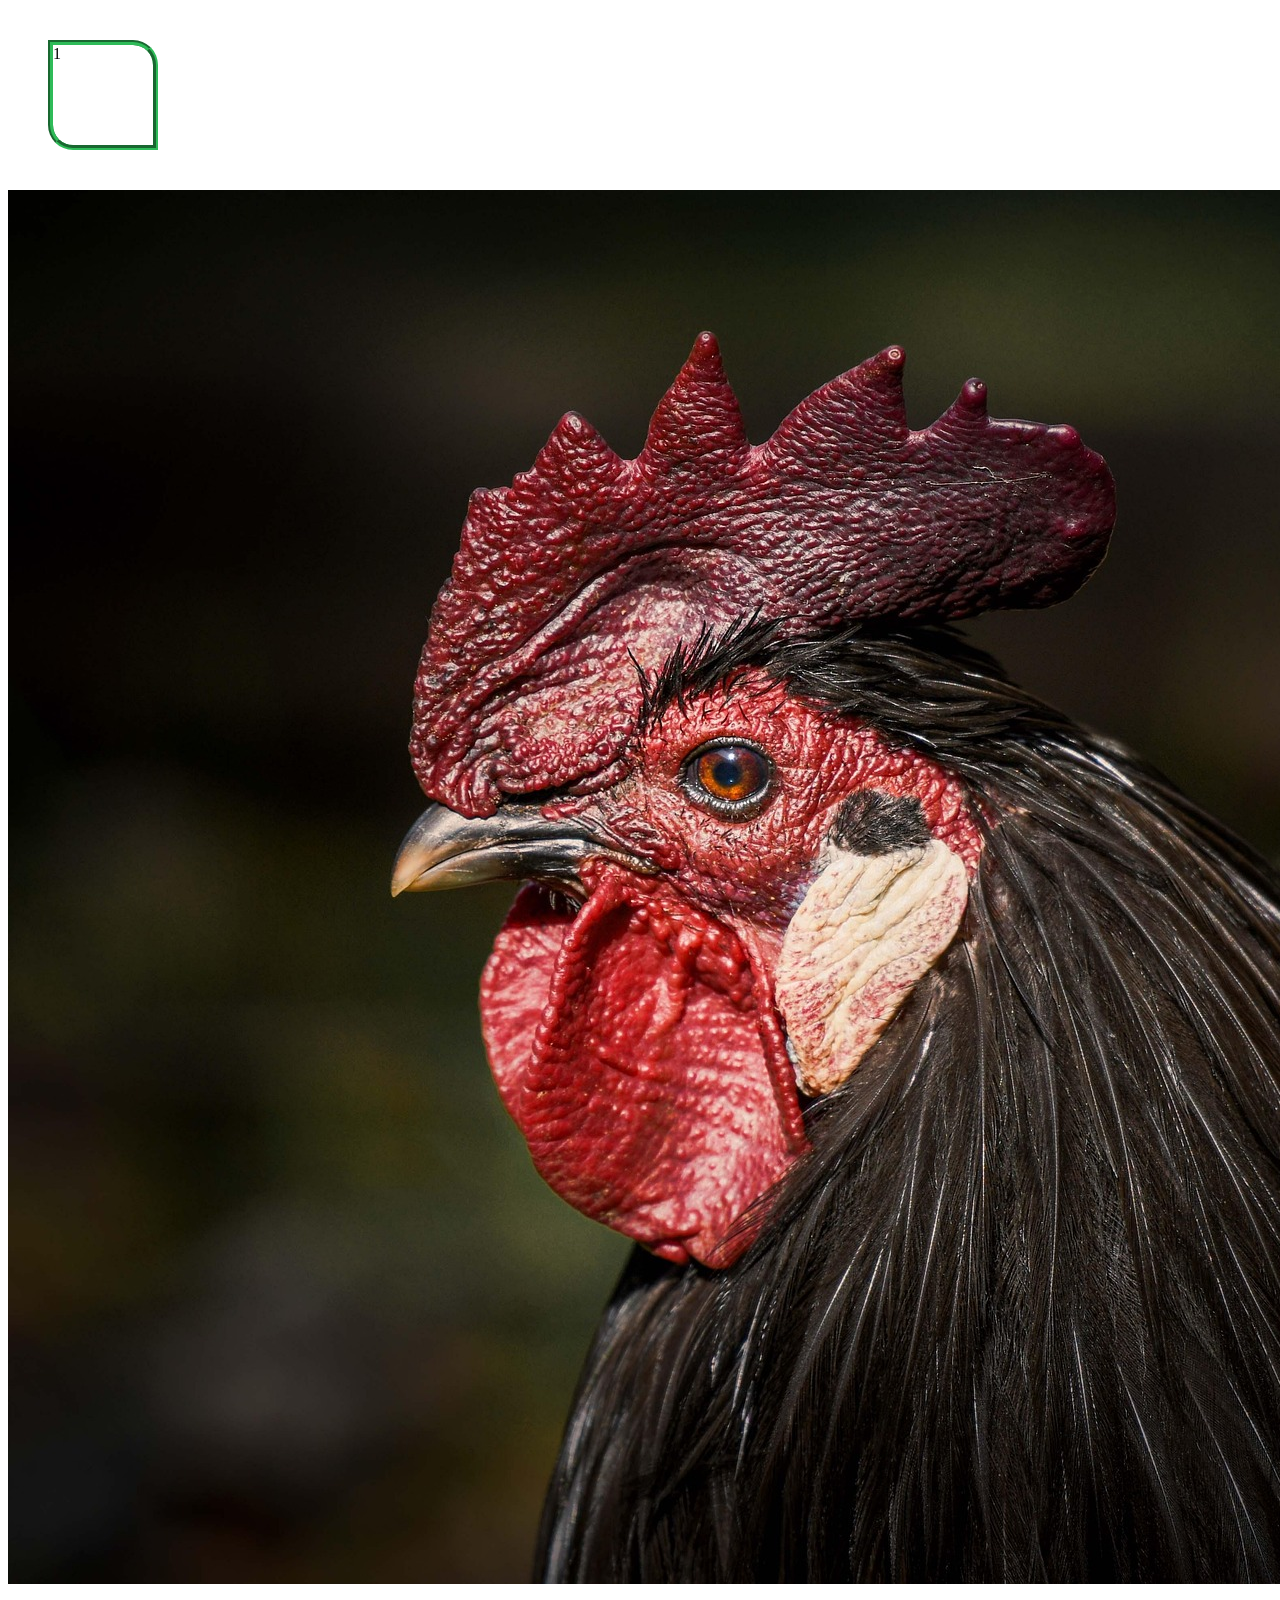
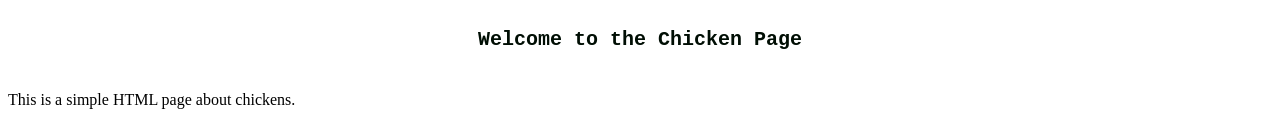
<file: intro-css-1/index.html>
<!DOCTYPE html>
<html lang="en">
<head>
    <meta charset="UTF-8">
    <meta name="viewport" content="width=device-width, initial-scale=1.0">
    <title>Chicken</title>
    <link rel="preconnect" href="https://fonts.googleapis.com">
<link rel="preconnect" href="https://fonts.gstatic.com" crossorigin>
<link href="https://fonts.googleapis.com/css2?family=Roboto+Condensed:ital,wght@0,100..900;1,100..900&display=swap" rel="stylesheet">
    <link rel="stylesheet" href="style.css">
</head>
<body>
    <div class="box1">1</div>
    <img src="anders_mejlvang-chicken-8224162_1920.jpg" alt="Chicken">
        <h1 class="roboto-condensed-<uniquifier>">Welcome to the Chicken Page</h1>
        <p>This is a simple HTML page about chickens.</p>

    </div>
</body>
</html>
</file>
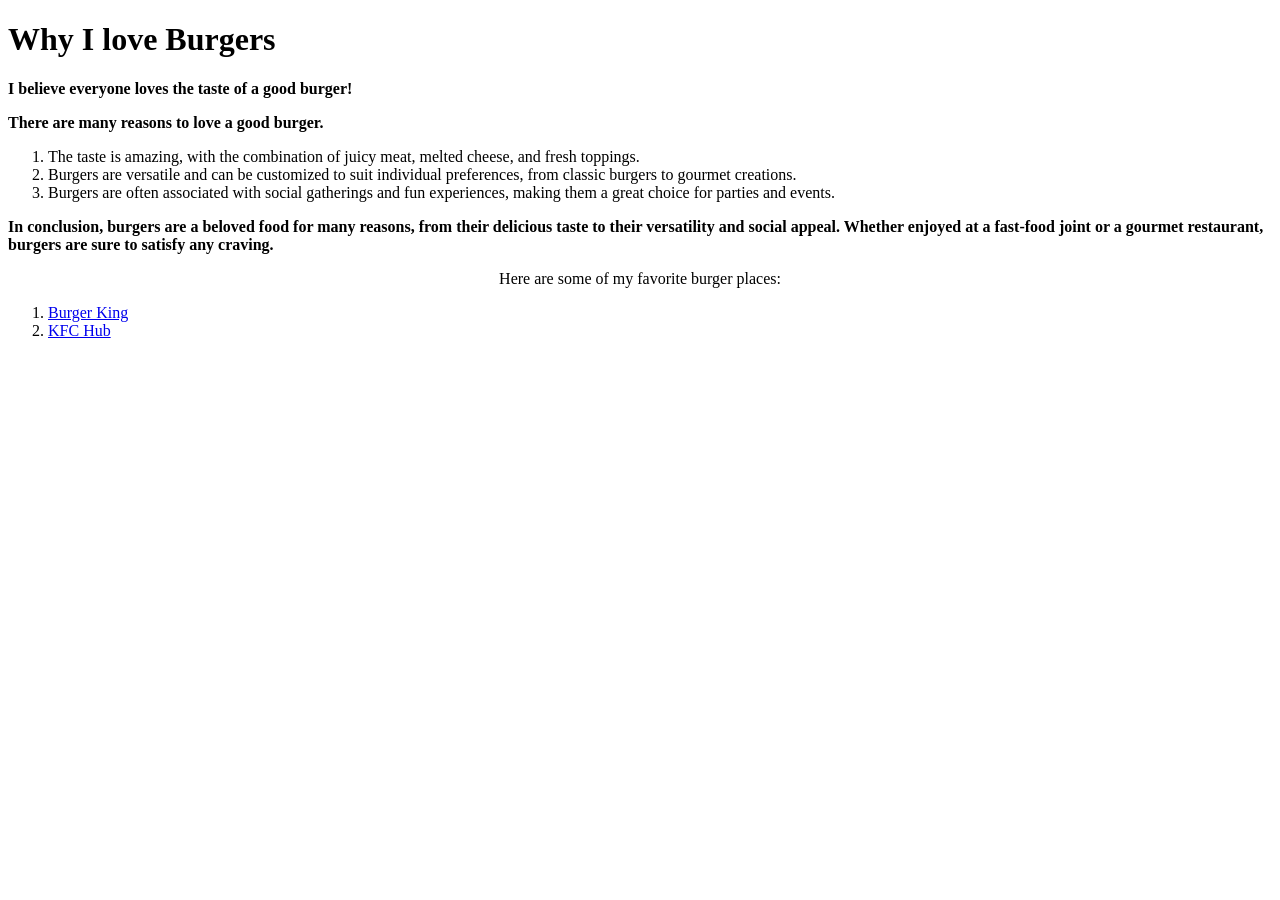
<file: practice.html>
<!DOCTYPE html>
<html lang="en">
<head>
    <meta charset="UTF-8">
    <meta name="viewport" content="width=device-width, initial-scale=1.0">
    <title>PRACTICE1</title>
</head>
<body>
    <header>
        <h1>Why I love Burgers</h1>
    </header>
    

    <p><strong>I believe everyone loves the taste of a good burger!</strong></p>

    <p><strong>There are many reasons to love a good burger.</strong></p>
    <ol>
        <li>The taste is amazing, with the combination of juicy meat, melted cheese, and fresh toppings.</li>
        <li>Burgers are versatile and can be customized to suit individual preferences, from classic burgers to gourmet creations.</li>
        <li>Burgers are often associated with social gatherings and fun experiences, making them a great choice for parties and events.</li>
    </ol>

    <p><strong>In conclusion, burgers are a beloved food for many reasons, from their delicious taste to their versatility and social appeal. Whether enjoyed at a fast-food joint or a gourmet restaurant, burgers are sure to satisfy any craving.</strong></p>

    <p style="text-align:center;">Here are some of my favorite burger places:</p>
      <ol>
        <li><a href="https://simple.wikipedia.org/wiki/Burger_King" target="_blank">Burger King</a></li>
        <li><a href="https://www.ubereats.com/ke/store/kfc-hub/FF6myIsVS822QZEV9V43Bw?srsltid=AU7gw4UD6uyGQvdwq5B83OejRovwFEtJMyzJvJRQnk_cwtrcIm1to9_Z" target="_blank">KFC Hub</a></li>
      </ol>  
</body>
</html>
</file>
<file: intro-css-1/style.css>
.box1{
    height: 100px;
    width: 100px;
    border-width: 5px;
    border-style: groove;
    border-color: rgb(46, 187, 88);
    border-radius: 0 25px;
    margin: 40px;
}
.box1 h1{
    color: rgb(46, 187, 88);
    font-size: 20px;
    text-align: center;
    font-family: 'Courier New', Courier, monospace;
}
h1{
    color: rgb(0, 14, 4);
    font-size: 20px;
    text-align: center;
    font-family: 'Courier New', Courier, monospace;
    margin: 20px;
    padding: 20px;
}
</file>
